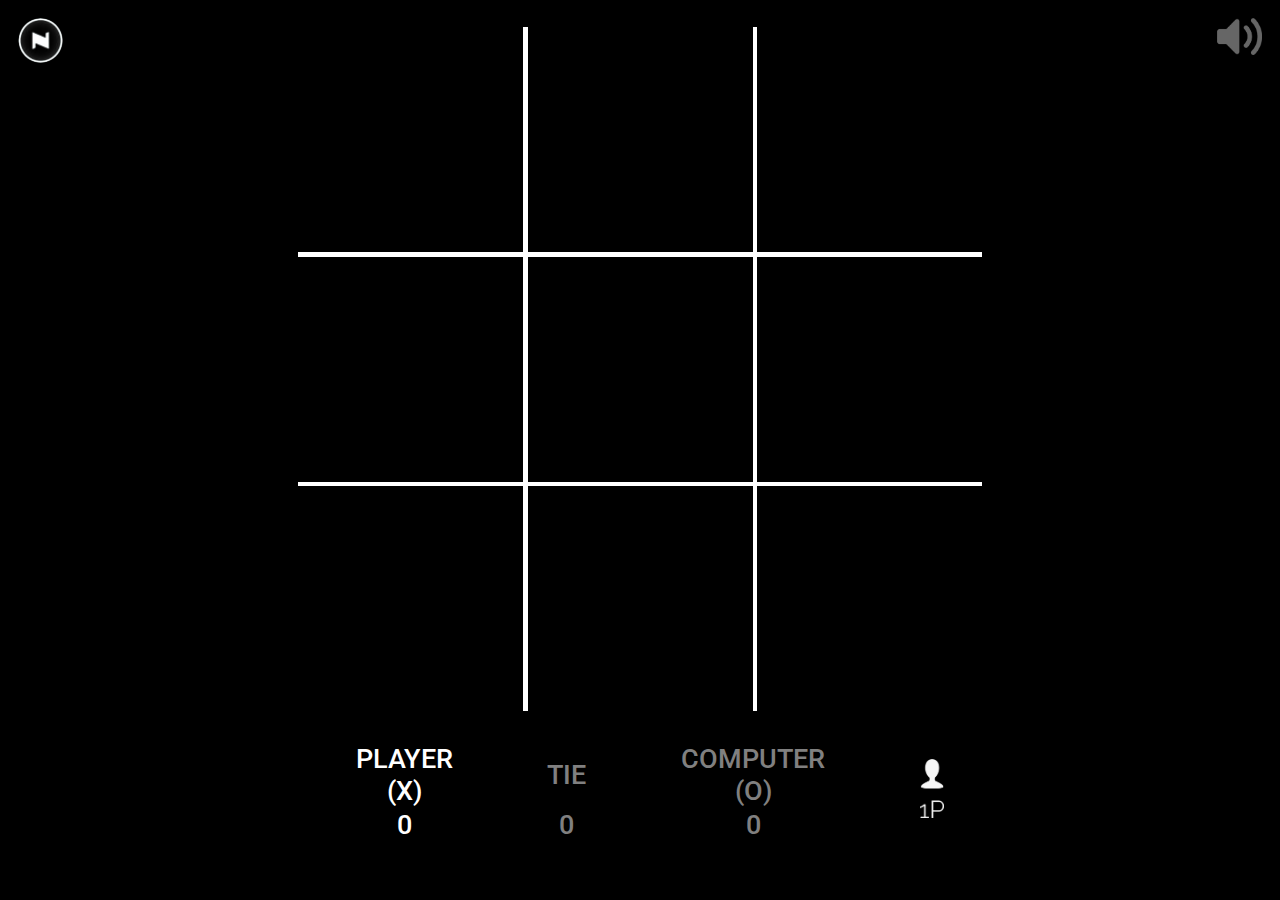
<file: index2.html>
<!DOCTYPE html>
<html lang="en">
<head>
    <meta charset="UTF-8">
    <meta name="viewport" content="width=device-width, initial-scale=1.0">
    <meta http-equiv="X-UA-Compatible" content="ie=edge">
    <title>Tic-Tac-Toe - Play retro Tic-Tac-Toe online for free</title>
    <link rel="icon" href="ticTacToeFavicon.png">
    <link rel="preconnect" href="https://fonts.gstatic.com" crossorigin>
    <link href="https://fonts.googleapis.com/css2?family=Roboto:wght@400;700&display=swap" rel="stylesheet">
    <link rel="preconnect" href="https://fonts.googleapis.com">
    <link rel="preconnect" href="https://fonts.gstatic.com" crossorigin>
    <link href="https://fonts.googleapis.com/css2?family=Varela+Round&display=swap" rel="stylesheet">
    <link rel="stylesheet" href="style2.css">
</head>
<body>
    <audio id="soundX" src="soundX.mp3" preload="auto"></audio>
    <audio id="soundO" src="soundO.mp3" preload="auto"></audio>
    <audio id="drawSound" src="drawSound.mp3" preload="auto"></audio>
    <audio id="winSound" src="winSound.mp3" preload="auto"></audio>
    <a href="index.html"><img src="logo2.png" alt="" id="neaveButton"></a>
    <img src="soundOn.png" alt="sound" class="soundOn" id="soundButton">
    <div class="container">
        <div class="game">
            <button class="square"></button>
            <button class="square"></button>
            <button class="square"></button>
            <button class="square"></button>
            <button class="square"></button>
            <button class="square"></button>
            <button class="square"></button>
            <button class="square"></button>
            <button class="square"></button>
        </div>
        <div class="stats">
            <table>
                <tr>
                    <th class="playerX" id="playerXText">PLAYER (X)</th>
                    <th class="draws">TIE</th>
                    <th class="playerO" id="playerOText">COMPUTER (O)</th>
                    <th rowspan="2">
                        <img id="gameModeButton" src="1player.png">
                    </th>
                </tr>
                <tr>
                    <td class="playerX" id="playerXCount">0</td>
                    <td class="draws" id="drawsCount">0</td>
                    <td class="playerO" id="playerOCount">0</td>
                </tr>
            </table>
        </div>
    </div>
    <script src="index2.js"></script>
</body>
</html>
</file>
<file: style2.css>
*{
    margin: 0px;
    padding: 0px;
    box-sizing: border-box;
    background-color: #000000;
}
body{
    height: 100vh;
    width: 100vw;
    display: flex;
    justify-content: center;
    align-items: center;
}
#neaveButton{
    width: 5vh;
    position: absolute;
    cursor: pointer;
    top: 2vh;
    left: 2vh;
    border-radius: 50%;
    transition: color 0.3s ease, background-color 0.3s ease;
}
#neaveButton:hover{
    background: linear-gradient(0deg, #fea9fe , #feffa8, #b2ffb5, #a8c6ff, #fea9fe);
    background-size: 100% 500%;
    animation: moveBackground 2s linear infinite;
}
@keyframes moveBackground {
    0% {
        background-position: 0% 0%;
    }
    100% {
        background-position: 0% 100%;
    }
}
#soundButton{
    position: absolute;
    top: 2vh;
    right: 2vh;
    cursor: pointer;
    opacity: 0.4;
    border: none;
}
#soundButton:hover{
    opacity: 1;
}
.soundOn{
    width: 5vh;
}
.soundOff{
    margin-right: 2.3vh;
    width: 2.6vh;
}
.container{
    display: flex;
    flex-direction: column;
    justify-content: center;
    align-items: center;
}
.game{
    display: grid;
    height: 76vmin;
    width: 76vmin;
    grid-template-columns: repeat(3, 1fr);
    grid-template-rows: repeat(3, 1fr);
    gap: 0.5vmin;
    background-color: #ffffff;
}
.square{
    height: 25vmin;
    width: 25vmin;
    cursor: pointer;
    color: #ffffff;
    font-family: "Varela Round", sans-serif;
    font-weight: 400;
    font-size: 22vmin;
    background-color: #000;
    border: none;
    font-weight: 100;
}
.stats{
    display: flex;
    justify-content: center;
    align-items: center;
    color: #ffffff;
    margin: 30px;
    width: 76vmin;
    font-family: "Roboto", sans-serif;
    font-size: 3vmin;
}
th, td{
    text-align: center;
    padding: 10px;
    font-weight: 500;
    padding: 0px 4vmin;
}
#gameModeButton{
    height: 6.5vh;
    cursor: pointer;
}
.winningLine{
    font-weight: 500;
}
.faint{
    color: rgb(128, 128, 128);
}
.blink{
    animation: blinking 0.3s ease-in-out 3;
}
@keyframes blinking{
    0% {color: #000}
    100% {color: #fff}
}
.blinkBoard{
    animation: blinkingBoard 0.3s ease-in-out 3;
}
@keyframes blinkingBoard{
    0% {background-color: #fff}
    100% {background-color: #000}
}
</file>
